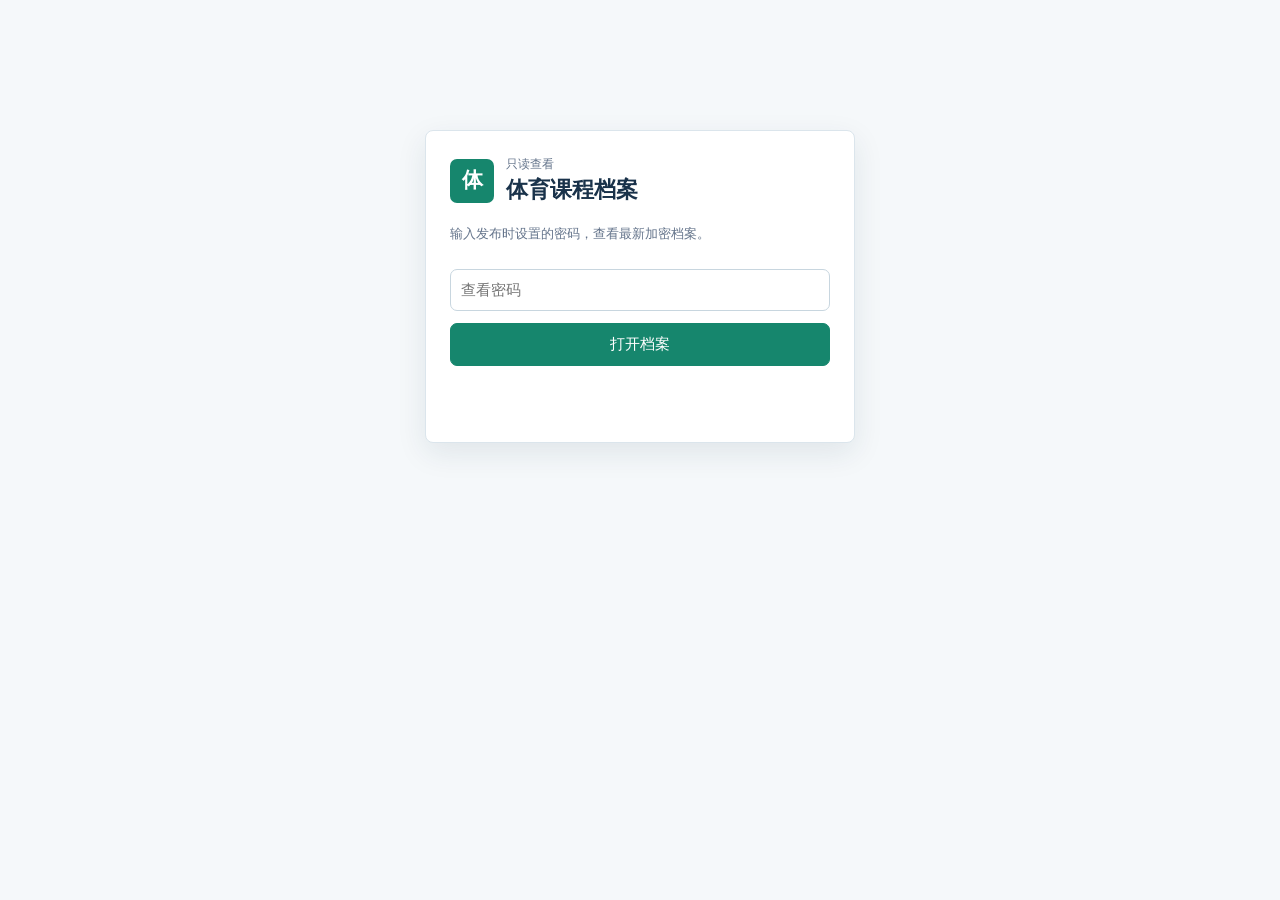
<file: index.html>
<!doctype html>
<html lang="zh-CN">
<head>
  <meta charset="utf-8" />
  <meta name="viewport" content="width=device-width,initial-scale=1,viewport-fit=cover" />
  <title>体育课程档案 · 只读查看</title>
  <link rel="stylesheet" href="style.css" />
  <link rel="stylesheet" href="rules.css?v=20260918-1" />
  <link rel="stylesheet" href="viewer.css?v=20260918-1" />
</head>
<body class="viewer-body">
  <main class="viewer-main">
    <section class="unlock-card" id="unlock"><div class="viewer-brand"><span>体</span><div><p>只读查看</p><h1>体育课程档案</h1></div></div><p class="muted">输入发布时设置的密码，查看最新加密档案。</p><input id="password" type="password" placeholder="查看密码" autocomplete="current-password" /><button class="primary unlock-button" id="unlock-btn">打开档案</button><p id="unlock-msg" class="unlock-message"></p></section>

    <section id="viewer" class="hidden">
      <header class="viewer-header"><div><p class="eyebrow">教师只读版</p><h1>体育课程档案</h1><small id="snapshot-time" class="muted"></small></div></header>
      <nav class="viewer-tabs"><button class="active" data-viewer-tab="overview">概览</button><button data-viewer-tab="students">学生档案</button><button data-viewer-tab="attendance">考勤记录</button><button data-viewer-tab="rules">课程与规则</button></nav>

      <section class="viewer-panel active" id="viewer-overview"><div class="viewer-kpis"><article><span>在校学生</span><strong id="viewer-active">0</strong></article><article><span>已录入成绩</span><strong id="viewer-scored">0</strong></article><article><span>考勤低于 70%</span><strong id="viewer-alert">0</strong></article><article><span>已记录周次</span><strong id="viewer-weeks">0</strong></article></div><div class="card"><h2>近期档案</h2><div id="viewer-recent" class="viewer-list"></div></div></section>

      <section class="viewer-panel" id="viewer-students"><div class="viewer-toolbar"><input id="viewer-search" placeholder="搜索姓名、班级或年级" /><select id="viewer-grade"></select><select id="viewer-class"></select></div><div id="viewer-student-list" class="student-readonly-list"></div></section>

      <section class="viewer-panel" id="viewer-attendance"><div class="viewer-toolbar"><select id="viewer-week"></select><select id="viewer-attendance-grade"></select><select id="viewer-attendance-class"></select></div><div class="attendance-legend"><span>⭕ 旷课</span><span>× 未完成/迟到</span><span>✓ 已完成</span><span>空白不统计</span></div><div id="viewer-attendance-list" class="attendance-readonly-list"></div></section>

      <section class="viewer-panel" id="viewer-rules"><div class="rule-summary"><article><span>体育总分</span><strong>50</strong><small>过程性 + 现场</small></article><article><span>过程性考核</span><strong>20</strong></article><article><span>现场考试</span><strong>30</strong><small>8 + 8 + 8 + 6</small></article><article><span>现场项目</span><strong>4</strong><small>1 必考 + 3 选考</small></article></div><section class="card rule-section"><h2>初三现场考试项目</h2><div id="viewer-category-grid" class="exam-category-grid"></div></section><section class="card rule-section"><h2>素质项目 I、II 评分表</h2><div class="score-table-wrap"><table class="score-table" id="viewer-quality-table"></table></div></section><section class="card rule-section"><h2>运动能力 I 及 100 米游泳评分表</h2><div class="score-table-wrap"><table class="score-table" id="viewer-ability-table"></table></div></section><section class="card rule-section"><h2>运动能力 II 动作类评分</h2><div id="viewer-routine-rules" class="routine-grid"></div></section></section>
    </section>
  </main>
  <script src="exam-rules.js?v=20260918-1"></script>
  <script src="viewer.js?v=20260918-1"></script>
</body>
</html>
</file>
<file: style.css>
:root{--navy:#123c63;--blue:#eaf4fb;--line:#dbe5ec;--ink:#19324a;--muted:#64748b;--green:#16866d;--cream:#fff8e6;--red:#b44343}*{box-sizing:border-box}body{margin:0;font:15px/1.5 "Microsoft YaHei",system-ui,sans-serif;color:var(--ink);background:#f5f8fa}.sidebar{position:fixed;width:240px;inset:0 auto 0 0;background:var(--navy);color:#fff;padding:26px 16px;display:flex;flex-direction:column}.brand{display:flex;gap:10px;align-items:center;padding:0 9px 28px}.brand-mark{display:grid;place-items:center;width:38px;height:38px;border-radius:12px;background:#54aa93;font-weight:800;font-size:19px}.brand small{display:block;color:#b8d1df;font-size:12px}.sidebar nav{display:grid;gap:5px}.nav{border:0;background:transparent;color:#c8d9e5;text-align:left;padding:12px;border-radius:8px;font:inherit;cursor:pointer}.nav:hover,.nav.active{background:#285a80;color:#fff}.side-note{margin-top:auto;border-top:1px solid #396487;padding:16px 9px 0;color:#b8d1df;font-size:12px}main{margin-left:240px;padding:30px 40px;max-width:1600px}header{display:flex;justify-content:space-between;align-items:center;margin-bottom:24px}.eyebrow{margin:0;color:var(--muted);font-size:12px}h1{margin:2px 0;font-size:28px}h2{font-size:17px;margin:0 0 10px}h3{font-size:15px;margin:18px 0 8px}.header-actions,.actions,.toolbar{display:flex;gap:10px;align-items:center}.view{display:none}.view.active{display:block}.notice{background:var(--cream);border-left:4px solid #e2ad37;padding:12px 14px;border-radius:5px;margin-bottom:18px}.kpis{display:grid;grid-template-columns:repeat(4,1fr);gap:14px;margin-bottom:16px}.kpis article,.card{background:white;border:1px solid var(--line);border-radius:12px;padding:18px;box-shadow:0 2px 8px #17324a08}.kpis span,.kpis small{display:block;color:var(--muted)}.kpis strong{display:block;font-size:29px;margin:4px 0}.two-col{display:grid;grid-template-columns:1.25fr 1fr;gap:16px}.split{display:grid;grid-template-columns:1fr 1fr;gap:16px}.card-head{display:flex;justify-content:space-between;align-items:center}.text-link{border:0;background:transparent;color:var(--green);cursor:pointer}.compact-list{display:grid;gap:9px}.compact-row{display:flex;justify-content:space-between;border-bottom:1px solid #edf2f5;padding:9px 0}.muted{color:var(--muted);font-size:13px}.tips,.steps{padding-left:20px;margin:6px 0}.tips li,.steps li{padding:5px 0}button{font:inherit}.primary,.secondary,.ghost{border-radius:7px;padding:9px 14px;cursor:pointer}.primary{border:1px solid var(--green);background:var(--green);color:#fff}.secondary{border:1px solid #7aa7bf;background:#fff;color:var(--navy)}.ghost{border:1px solid var(--line);background:#fff;color:var(--ink)}.toolbar{margin-bottom:14px}.toolbar input{width:280px}input,select,textarea{width:100%;padding:9px 10px;border:1px solid #c8d6df;border-radius:7px;background:#fff;font:inherit;color:var(--ink)}textarea{min-height:96px;resize:vertical}label{display:grid;gap:6px;font-weight:600;font-size:13px;margin:10px 0}.table-card{padding:0;overflow:auto}table{border-collapse:collapse;width:100%;min-width:720px}th{text-align:left;background:#f3f7f9;color:#516574;font-size:12px}th,td{padding:12px 14px;border-bottom:1px solid #e7edf1}.badge{display:inline-block;padding:3px 8px;border-radius:999px;background:#e7f5ef;color:#157058;font-size:12px}.badge.grad{background:#edf0f3;color:#5b6875}.row-actions{border:0;background:none;color:var(--green);cursor:pointer}.empty{padding:25px 4px;color:var(--muted);text-align:center}.hidden{display:none}.import-table{font-size:12px;margin-top:10px}.import-table td,.import-table th{padding:7px}.match{color:#14735d}.new{color:#b36b11}.rule-grid,.form-grid{display:grid;grid-template-columns:repeat(3,1fr);gap:10px}.warn{background:#fff1f0;border-radius:7px;padding:10px;color:#8f3838;font-size:13px}dialog{border:0;border-radius:14px;width:min(760px,94vw);padding:0;box-shadow:0 20px 60px #0004}dialog::backdrop{background:#123c6355}dialog form{padding:22px}.dialog-head{display:flex;justify-content:space-between;align-items:center}.icon{border:0;background:transparent;font-size:26px;cursor:pointer}.scores{grid-template-columns:repeat(3,1fr)}.dialog-actions{justify-content:flex-end;margin-top:16px}code{font-family:ui-monospace,monospace;background:#edf3f7;padding:2px 4px;border-radius:4px}@media(max-width:900px){.sidebar{position:static;width:auto;padding:12px;display:block}.brand{padding-bottom:10px}.sidebar nav{display:flex;overflow:auto}.nav{white-space:nowrap}.side-note{display:none}main{margin:0;padding:20px}.kpis,.two-col,.split{grid-template-columns:1fr 1fr}.header-actions{display:none}}@media(max-width:580px){.kpis,.two-col,.split,.rule-grid,.form-grid,.scores{grid-template-columns:1fr}.toolbar{align-items:stretch;flex-direction:column}.toolbar input{width:100%}header{margin-bottom:15px}}
</file>
<file: rules.css>
.rule-summary{display:grid;grid-template-columns:repeat(4,1fr);gap:12px;margin-bottom:14px}.rule-summary article{background:#fff;border:1px solid #dbe5ec;border-top:4px solid #16866d;border-radius:7px;padding:14px}.rule-summary span,.rule-summary small{display:block;color:#64748b}.rule-summary strong{display:block;font-size:30px;color:#123c63;line-height:1.15;margin:4px 0}.rule-section{border-radius:7px;margin-bottom:14px}.rule-section .card-head{gap:20px}.rule-section h2{margin-bottom:3px}.rule-section p{margin:3px 0}.rule-total{background:#123c63;color:#fff;padding:7px 12px;border-radius:5px;white-space:nowrap}.exam-category-grid{display:grid;grid-template-columns:repeat(4,1fr);gap:10px;margin-top:13px}.exam-category{border:1px solid #dbe5ec;border-radius:6px;overflow:hidden}.exam-category header{margin:0;padding:10px;background:#eaf4fb;border-bottom:1px solid #cfe0ea;display:flex;justify-content:space-between}.exam-category header strong{font-size:14px}.exam-category header span{color:#123c63;font-weight:700}.exam-category .choice-mode{display:block;padding:6px 10px;background:#f7fafc;color:#16866d;font-size:12px;font-weight:700}.exam-category ul{margin:7px 0 10px;padding:0 10px 0 27px;font-size:12px}.exam-category li{padding:2px 0}.score-table-wrap{overflow:auto;margin-top:12px;border:1px solid #cddbe4}.score-table{min-width:960px;font-size:11px;text-align:center}.score-table th,.score-table td{text-align:center;padding:5px 7px;border-right:1px solid #dbe5ec;border-bottom:1px solid #dbe5ec;white-space:nowrap}.score-table th{position:sticky;top:0;background:#dcebf5;color:#173f67;z-index:2}.score-table th:first-child,.score-table td:first-child{position:sticky;left:0;background:#edf6f2;font-weight:700;color:#12634f;z-index:1}.score-table th:first-child{z-index:3}.score-table tbody tr:nth-child(even) td:not(:first-child){background:#f8fafb}.rule-notes{margin-top:10px;background:#f7fafc;border-left:3px solid #7aa7bf;padding:8px 12px;font-size:12px;color:#526575}.routine-grid{display:grid;grid-template-columns:repeat(2,1fr);gap:10px;margin-top:12px}.routine-card{border:1px solid #dbe5ec;border-radius:6px;padding:12px}.routine-card .routine-group{color:#16866d;font-size:11px;font-weight:700}.routine-card h3{margin:2px 0 7px;color:#123c63}.routine-card p{font-size:12px;line-height:1.7}.routine-score{display:flex;gap:6px;margin-top:9px}.routine-score span{background:#edf6f2;color:#12634f;padding:4px 7px;border-radius:4px;font-size:11px}.rubric-note{grid-column:1/-1;background:#fff8e6;border-left:4px solid #e2ad37;padding:11px 13px;font-size:12px}.rule-admin{border-radius:7px}.rule-admin summary{font-weight:700;cursor:pointer;color:#123c63}.rule-admin[open] summary{margin-bottom:14px;padding-bottom:10px;border-bottom:1px solid #dbe5ec}@media(max-width:1100px){.exam-category-grid{grid-template-columns:repeat(2,1fr)}.rule-summary{grid-template-columns:repeat(2,1fr)}}@media(max-width:700px){.rule-summary,.exam-category-grid,.routine-grid{grid-template-columns:1fr}.score-table{min-width:900px}}
</file>
<file: viewer.css>
.viewer-body{min-height:100vh;background:#f5f8fa}.viewer-main{margin:0 auto;padding:22px;max-width:1240px}.unlock-card{width:min(430px,calc(100vw - 32px));margin:12vh auto 0;background:#fff;border:1px solid #dbe5ec;border-radius:8px;padding:24px;box-shadow:0 10px 30px #17324a18}.viewer-brand{display:flex;gap:12px;align-items:center;margin-bottom:18px}.viewer-brand>span{display:grid;place-items:center;width:44px;height:44px;border-radius:7px;background:#16866d;color:#fff;font-size:21px;font-weight:700}.viewer-brand p,.viewer-brand h1{margin:0}.viewer-brand p{color:#64748b;font-size:12px}.viewer-brand h1{font-size:22px}.unlock-card input{margin:12px 0}.unlock-button{width:100%}.unlock-message{color:#b44343;min-height:22px}.viewer-header{margin-bottom:12px}.viewer-tabs{position:sticky;top:0;z-index:20;display:flex;gap:4px;background:#f5f8fa;padding:7px 0 12px;overflow:auto}.viewer-tabs button{border:1px solid #dbe5ec;background:#fff;color:#526575;border-radius:6px;padding:9px 15px;white-space:nowrap}.viewer-tabs button.active{background:#123c63;border-color:#123c63;color:#fff}.viewer-panel{display:none}.viewer-panel.active{display:block}.viewer-kpis{display:grid;grid-template-columns:repeat(4,1fr);gap:10px;margin-bottom:12px}.viewer-kpis article{background:#fff;border:1px solid #dbe5ec;border-top:3px solid #16866d;border-radius:7px;padding:14px}.viewer-kpis span{display:block;color:#64748b;font-size:12px}.viewer-kpis strong{display:block;color:#123c63;font-size:27px}.viewer-list{display:grid;gap:2px}.viewer-list-row{display:flex;justify-content:space-between;gap:10px;padding:10px 0;border-bottom:1px solid #e7edf1}.viewer-toolbar{display:grid;grid-template-columns:minmax(220px,1fr) 150px 150px;gap:8px;margin-bottom:12px}.student-readonly-list,.attendance-readonly-list{display:grid;gap:8px}.student-readonly{display:grid;grid-template-columns:1.2fr .9fr .9fr 1fr;gap:12px;background:#fff;border:1px solid #dbe5ec;border-radius:7px;padding:13px}.student-readonly h3{margin:0;color:#123c63}.student-readonly p{margin:2px 0}.student-readonly .metric{display:grid;align-content:center}.student-readonly .metric strong{font-size:16px}.student-readonly .low{color:#b91c1c}.score-parts{font-size:11px;color:#64748b}.attendance-legend{display:flex;gap:14px;flex-wrap:wrap;background:#eaf4fb;border-left:4px solid #16866d;padding:9px 12px;margin-bottom:10px;font-size:12px}.attendance-student{background:#fff;border:1px solid #dbe5ec;border-radius:7px;padding:12px}.attendance-student-head{display:flex;justify-content:space-between;align-items:center;margin-bottom:8px}.attendance-student-head h3{margin:0}.attendance-days{display:grid;grid-template-columns:repeat(5,1fr);gap:5px}.attendance-day{background:#f7fafc;border:1px solid #e1e9ee;border-radius:5px;padding:7px;text-align:center}.attendance-day strong,.attendance-day small{display:block}.attendance-day .day-marks{margin-top:4px;font-size:13px;min-height:20px}.empty-state{background:#fff;border:1px solid #dbe5ec;padding:25px;text-align:center;color:#64748b}.viewer-panel .rule-section{margin-bottom:12px}.viewer-panel .score-table-wrap{max-height:560px}.viewer-panel .rule-admin{display:none}@media(max-width:760px){.viewer-main{padding:12px}.viewer-header h1{font-size:22px}.viewer-kpis{grid-template-columns:repeat(2,1fr)}.viewer-toolbar{grid-template-columns:1fr 1fr}.viewer-toolbar input{grid-column:1/-1}.student-readonly{grid-template-columns:1fr 1fr}.student-readonly>div:first-child{grid-column:1/-1}.attendance-days{grid-template-columns:repeat(3,1fr)}.viewer-panel .rule-summary{grid-template-columns:repeat(2,1fr)}.viewer-panel .exam-category-grid,.viewer-panel .routine-grid{grid-template-columns:1fr}.viewer-panel .score-table{min-width:900px}}@media(max-width:430px){.viewer-main{padding:9px}.viewer-tabs button{padding:8px 11px}.student-readonly{grid-template-columns:1fr}.student-readonly>div:first-child{grid-column:auto}.attendance-days{grid-template-columns:repeat(2,1fr)}.viewer-kpis article{padding:11px}.viewer-kpis strong{font-size:24px}}
</file>
